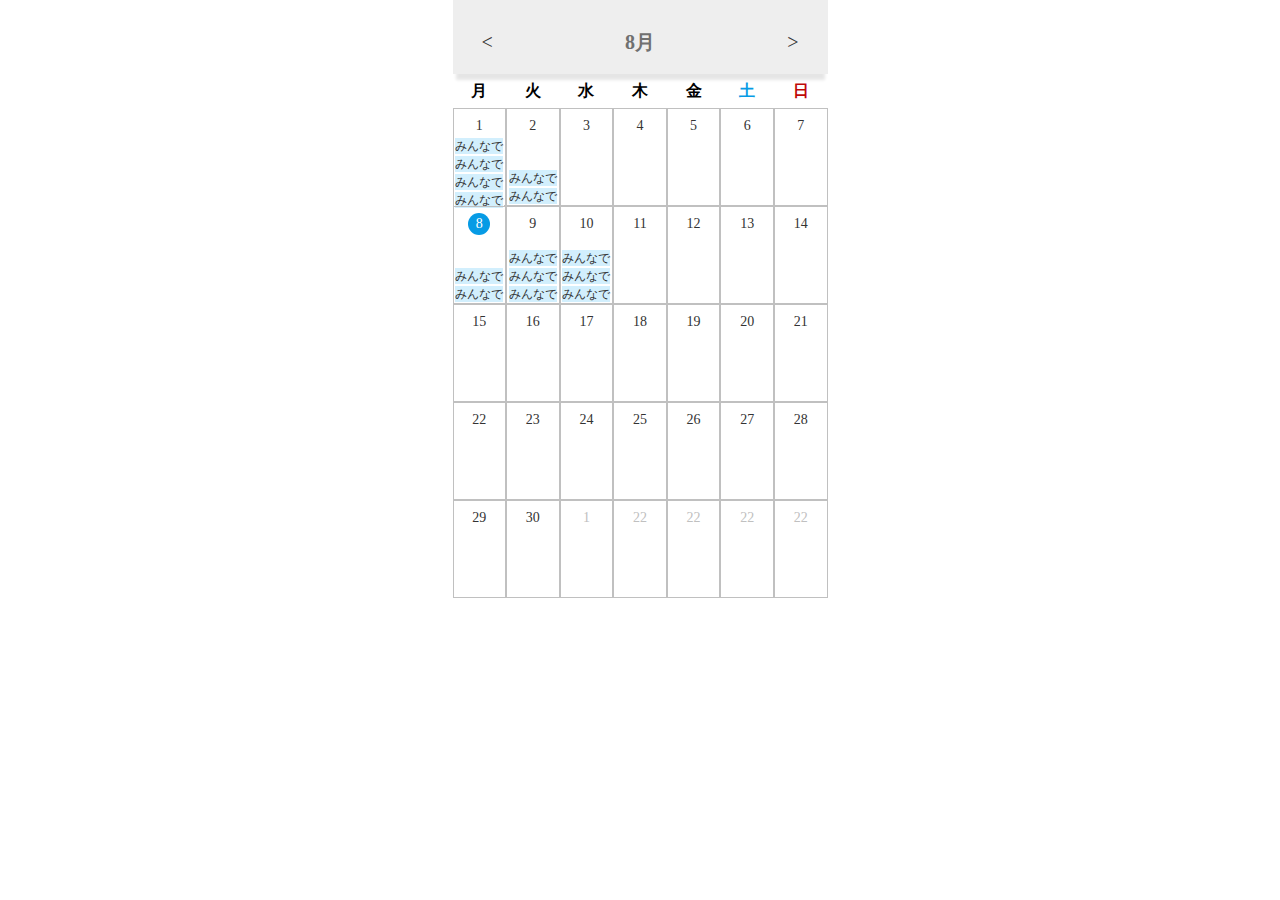
<file: index.html>
<!DOCTYPE html>
<html>
<head>
<meta http-equiv="X-UA-Compatible" content="IE=edge">
<title></title>
<meta charset="utf-8">
<meta name="description" content="">
<meta name="author" content="">
<meta name="viewport" content="width=device-width, initial-scale=1">
<link rel="stylesheet" href="reset.css">
<link rel="stylesheet" href="style.css">
<!--[if lt IE 9]>
<script src="//cdn.jsdelivr.net/html5shiv/3.7.2/html5shiv.min.js"></script>
<script src="//cdnjs.cloudflare.com/ajax/libs/respond.js/1.4.2/respond.min.js"></script>
<![endif]-->
<link rel="shortcut icon" href="">
</head>
<body>
<div class="wrapper">
  <header>
    <div class="header_contents">
      <span><a href="#"><</a></span>　<p>8月</p>　<span><a href="#">></a></span>
    </div><!-- header_contents -->
  </header>

  <div class="contents">
    <ul class="contents_week">
      <li>月</li>
      <li>火</li>
      <li>水</li>
      <li>木</li>
      <li>金</li>
      <li class="saturday">土</li>
      <li class="sunday">日</li>
   </ul>
   <div class="contents_number">
    <ul>
      <li>
        <a href="calender_detail.html">
          <span>1</span>
          <div class="contents_number_event_wrap">
            <span class="contents_number_event">みんなで</span>
            <span class="contents_number_event">みんなで</span>
            <span class="contents_number_event">みんなで</span>
            <span class="contents_number_event">みんなで</span>
          </div>
        </a>
      </li>
      <li><a href="calender_detail.html">
        <span>2</span>
        <div class="contents_number_event_wrap">
          <span class="contents_number_event">みんなで</span>
          <span class="contents_number_event">みんなで</span>
        </div>
      </a></li>
      <li><a href="calender_detail.html"><span>3</span></a></li>
      <li><a href="calender_detail.html"><span>4</span></a></li>
      <li><a href="calender_detail.html"><span>5</span></a></li>
      <li><a href="calender_detail.html"><span>6</span></a></li>
      <li><a href="calender_detail.html"><span>7</span></a></li>
    </ul>
    <ul>
      <li><a class="today_circle" href="calender_detail.html"><span class="today_circle_color">8</span>
        <div class="contents_number_event_wrap">
          <span class="contents_number_event">みんなで</span>
          <span class="contents_number_event">みんなで</span>
        </div>
      </a></li>
      <li><a href="calender_detail.html"><span>9</span>
        <div class="contents_number_event_wrap">
          <span class="contents_number_event">みんなで</span>
          <span class="contents_number_event">みんなで</span>
          <span class="contents_number_event">みんなで</span>
        </div>
      </a></li>
      <li><a href="calender_detail.html"><span>10</span>
        <div class="contents_number_event_wrap">
          <span class="contents_number_event">みんなで</span>
          <span class="contents_number_event">みんなで</span>
          <span class="contents_number_event">みんなで</span>
        </div>
      </a></li>
      <li><a href="calender_detail.html"><span>11</span></a></li>
      <li><a href="calender_detail.html"><span>12</span></a></li>
      <li><a href="calender_detail.html"><span>13</span></a></li>
      <li><a href="calender_detail.html"><span>14</span></a></li>
    </ul>
    <ul>
      <li><a href="calender_detail.html"><span>15</span></a></li>
      <li><a href="calender_detail.html"><span>16</span></a></li>
      <li><a href="calender_detail.html"><span>17</span></a></li>
      <li><a href="calender_detail.html"><span>18</span></a></li>
      <li><a href="calender_detail.html"><span>19</span></a></li>
      <li><a href="calender_detail.html"><span>20</span></a></li>
      <li><a href="calender_detail.html"><span>21</span></a></li>
    </ul>
    <ul>
      <li><a href="calender_detail.html"><span>22</span></a></li>
      <li><a href="calender_detail.html"><span>23</span></a></li>
      <li><a href="calender_detail.html"><span>24</span></a></li>
      <li><a href="calender_detail.html"><span>25</span></a></li>
      <li><a href="calender_detail.html"><span>26</span></a></li>
      <li><a href="calender_detail.html"><span>27</span></a></li>
      <li><a href="calender_detail.html"><span>28</span></a></li>
    </ul>
    <ul>
      <li><a href="calender_detail.html"><span>29</span></a></li>
      <li><a href="calender_detail.html"><span>30</span></a></li>
      <li><a class="next_month" href="calender_detail.html"><span>1</span></a></li>
      <li><a class="next_month" href="calender_detail.html"><span>22</span></a></li>
      <li><a class="next_month" href="calender_detail.html"><span>22</span></a></li>
      <li><a class="next_month" href="calender_detail.html"><span>22</span></a></li>
      <li><a class="next_month" href="calender_detail.html"><span>22</span></a></li>
    </ul>

   </div><!-- contents_number -->
  </div><!-- contents -->
</div><!-- wrapper -->

<!-- Place your content here -->
<!-- SCRIPTS -->
<!-- Example: <script src="//ajax.googleapis.com/ajax/libs/jquery/1.11.1/jquery.min.js"></script> -->
</body>
</html>
</file>
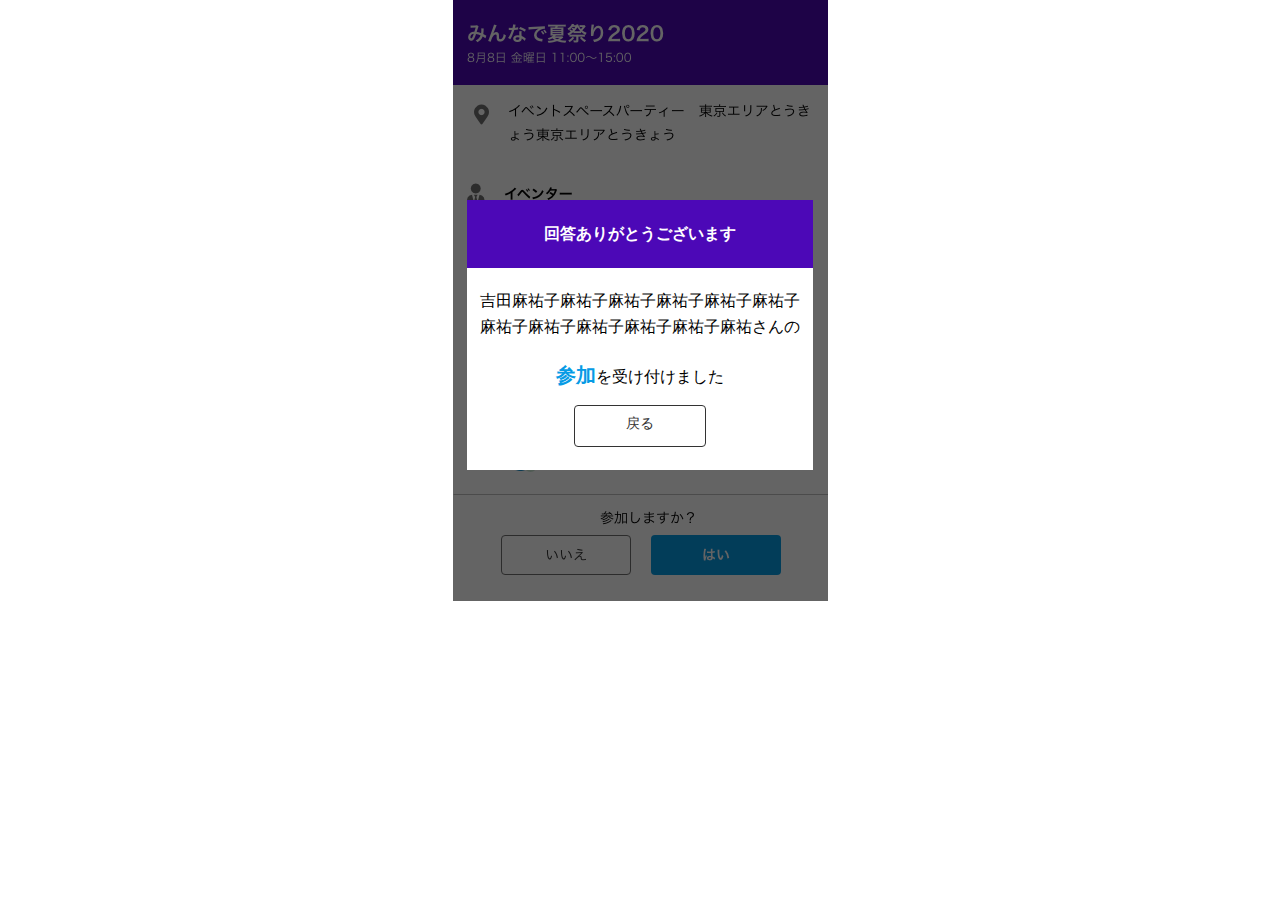
<file: answer_join.html>
<!DOCTYPE html>
<html>
<head>
<meta http-equiv="X-UA-Compatible" content="IE=edge">
<title></title>
<meta charset="utf-8">
<meta name="description" content="">
<meta name="author" content="">
<meta name="viewport" content="width=device-width, initial-scale=1">
<link rel="stylesheet" href="reset.css">
<link rel="stylesheet" href="style.css">
<!--[if lt IE 9]>
<script src="//cdn.jsdelivr.net/html5shiv/3.7.2/html5shiv.min.js"></script>
<script src="//cdnjs.cloudflare.com/ajax/libs/respond.js/1.4.2/respond.min.js"></script>
<![endif]-->
<link rel="shortcut icon" href="">
<link href="https://use.fontawesome.com/releases/v5.6.1/css/all.css" rel="stylesheet">
</head>
<body class="answer_wrap">
  <div class="wrapper">
    <div class="answer_box">
      <p class="answer_box_head">回答ありがとうございます</p>
      <span class="answer_box_name">吉田麻祐子麻祐子麻祐子麻祐子麻祐子麻祐子<br>
  麻祐子麻祐子麻祐子麻祐子麻祐子麻祐さんの</span>
      <p class="answer_box_answer"><span class="join_text">参加</span>を受け付けました</p>
      <a href="index.html" class="answer_return">戻る</a>
    </div><!-- answer_box -->
  </div><!-- wrapper -->

<!-- Place your content here -->
<!-- SCRIPTS -->
<!-- Example: <script src="//ajax.googleapis.com/ajax/libs/jquery/1.11.1/jquery.min.js"></script> -->
</body>
</html>
</file>
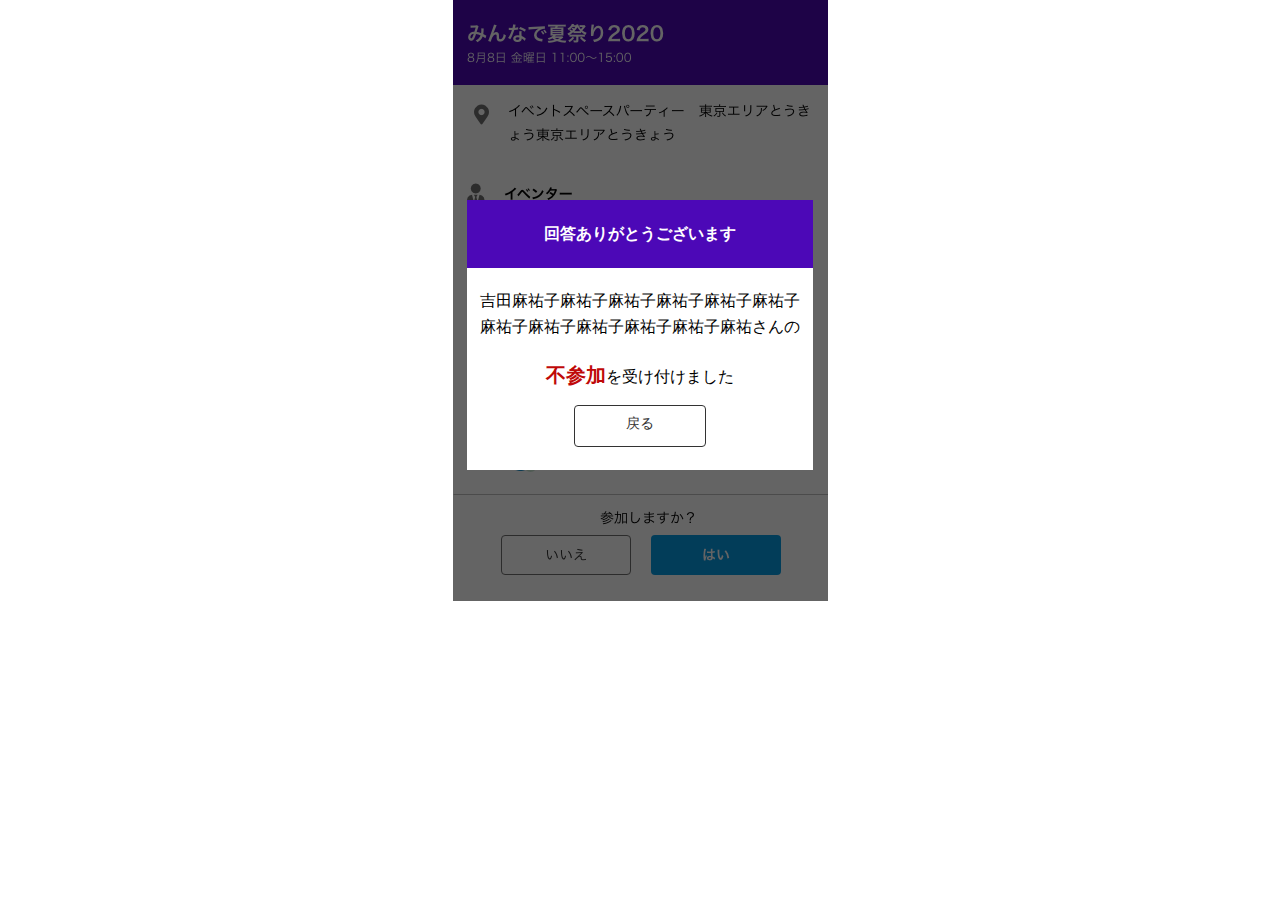
<file: answer_no_join.html>
<!DOCTYPE html>
<html>
<head>
<meta http-equiv="X-UA-Compatible" content="IE=edge">
<title></title>
<meta charset="utf-8">
<meta name="description" content="">
<meta name="author" content="">
<meta name="viewport" content="width=device-width, initial-scale=1">
<link rel="stylesheet" href="reset.css">
<link rel="stylesheet" href="style.css">
<!--[if lt IE 9]>
<script src="//cdn.jsdelivr.net/html5shiv/3.7.2/html5shiv.min.js"></script>
<script src="//cdnjs.cloudflare.com/ajax/libs/respond.js/1.4.2/respond.min.js"></script>
<![endif]-->
<link rel="shortcut icon" href="">
<link href="https://use.fontawesome.com/releases/v5.6.1/css/all.css" rel="stylesheet">
</head>
<body class="answer_wrap">
<div class="wrapper">
  <div class="answer_box">
    <p class="answer_box_head">回答ありがとうございます</p>
    <span class="answer_box_name">吉田麻祐子麻祐子麻祐子麻祐子麻祐子麻祐子<br>
麻祐子麻祐子麻祐子麻祐子麻祐子麻祐さんの</span>
    <p class="answer_box_answer"><span class="join_no_text">不参加</span>を受け付けました</p>
    <a href="index.html" class="answer_return">戻る</a>
  </div><!-- answer_box -->
</div><!-- wrapper -->
<!-- Place your content here -->
<!-- SCRIPTS -->
<!-- Example: <script src="//ajax.googleapis.com/ajax/libs/jquery/1.11.1/jquery.min.js"></script> -->
</body>
</html>
</file>
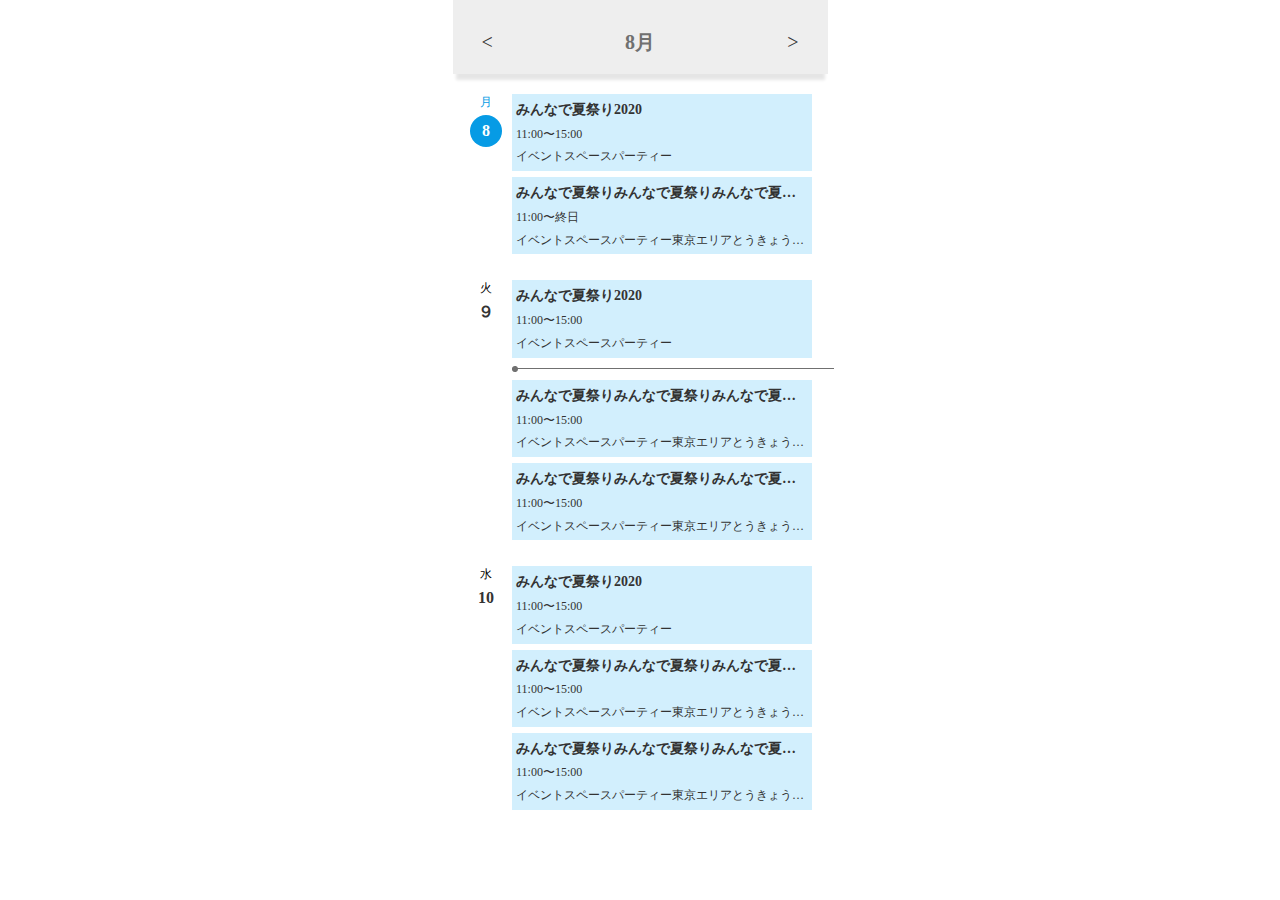
<file: calender_detail.html>
<!DOCTYPE html>
<html>
<head>
<meta http-equiv="X-UA-Compatible" content="IE=edge">
<title></title>
<meta charset="utf-8">
<meta name="description" content="">
<meta name="author" content="">
<meta name="viewport" content="width=device-width, initial-scale=1">
<link rel="stylesheet" href="reset.css">
<link rel="stylesheet" href="style.css">
<!--[if lt IE 9]>
<script src="//cdn.jsdelivr.net/html5shiv/3.7.2/html5shiv.min.js"></script>
<script src="//cdnjs.cloudflare.com/ajax/libs/respond.js/1.4.2/respond.min.js"></script>
<![endif]-->
<link rel="shortcut icon" href="">
</head>
<body>
<div class="wrapper">
  <header>
    <div class="header_contents">
      <span><a href="#"><</a></span>　<p>8月</p>　<span><a href="#">></a></span>
    </div><!-- header_contents -->
  </header>

  <div class="contents">
   <div class="contents_timeline">
     <div class="contents_timeline_title">
       <p class="contents_timeline_title_week derail_today_month">月</p>
       <p class="contents_timeline_title_number derail_today_number">8</p>
     </div><!-- contents_timeline_title -->
      <div class="contents_timeline_contents">
        <a href="event_top.html" class="contents_timeline_wrap">
          <p class="contents_timeline_contents_title">みんなで夏祭り2020</p>
          <p class="contents_timeline_contents_time">11:00〜15:00</p>
          <p class="contents_timeline_contents_place">イベントスペースパーティー</p>
        </a><!-- contents_timeline_wrap -->
        <a  href="event_top.html" class="contents_timeline_wrap">
          <p class="contents_timeline_contents_title">みんなで夏祭りみんなで夏祭りみんなで夏…</p>
          <p class="contents_timeline_contents_time">11:00〜終日</p>
          <p class="contents_timeline_contents_place">イベントスペースパーティー東京エリアとうきょう…</p>
        </a><!-- contents_timeline_wrap -->
      </div><!-- contents_timeline_contents -->
   </div><!-- contents_timeline -->

   <div class="contents_timeline">
     <div class="contents_timeline_title">
       <p class="contents_timeline_title_week">火</p>
       <p class="contents_timeline_title_number">９</p>
     </div><!-- contents_timeline_title -->
      <div class="contents_timeline_contents">
        <a href="event_top.html" class="contents_timeline_wrap under_img">
          <p class="contents_timeline_contents_title">みんなで夏祭り2020</p>
          <p class="contents_timeline_contents_time">11:00〜15:00</p>
          <p class="contents_timeline_contents_place">イベントスペースパーティー</p>
        </a><!-- contents_timeline_wrap -->
        <img src="images/timeline.png" class="timeline">
        <a href="event_top.html" class="contents_timeline_wrap">
          <p class="contents_timeline_contents_title">みんなで夏祭りみんなで夏祭りみんなで夏…</p>
          <p class="contents_timeline_contents_time">11:00〜15:00</p>
          <p class="contents_timeline_contents_place">イベントスペースパーティー東京エリアとうきょう…</p>
        </a><!-- contents_timeline_wrap -->
        <a href="event_top.html" class="contents_timeline_wrap">
          <p class="contents_timeline_contents_title">みんなで夏祭りみんなで夏祭りみんなで夏…</p>
          <p class="contents_timeline_contents_time">11:00〜15:00</p>
          <p class="contents_timeline_contents_place">イベントスペースパーティー東京エリアとうきょう…</p>
        </a><!-- contents_timeline_wrap -->
      </div><!-- contents_timeline_contents -->
   </div><!-- contents_timeline -->

   <div class="contents_timeline">
     <div class="contents_timeline_title">
       <p class="contents_timeline_title_week">水</p>
       <p class="contents_timeline_title_number">10</p>
     </div><!-- contents_timeline_title -->
      <div class="contents_timeline_contents">
        <a href="event_top.html" class="contents_timeline_wrap">
          <p class="contents_timeline_contents_title">みんなで夏祭り2020</p>
          <p class="contents_timeline_contents_time">11:00〜15:00</p>
          <p class="contents_timeline_contents_place">イベントスペースパーティー</p>
        </a><!-- contents_timeline_wrap -->
        <a href="event_top.html" class="contents_timeline_wrap">
          <p class="contents_timeline_contents_title">みんなで夏祭りみんなで夏祭りみんなで夏…</p>
          <p class="contents_timeline_contents_time">11:00〜15:00</p>
          <p class="contents_timeline_contents_place">イベントスペースパーティー東京エリアとうきょう…</p>
        </a><!-- contents_timeline_wrap -->
        <a href="event_top.html" class="contents_timeline_wrap">
          <p class="contents_timeline_contents_title">みんなで夏祭りみんなで夏祭りみんなで夏…</p>
          <p class="contents_timeline_contents_time">11:00〜15:00</p>
          <p class="contents_timeline_contents_place">イベントスペースパーティー東京エリアとうきょう…</p>
        </a><!-- contents_timeline_wrap -->
      </div><!-- contents_timeline_contents -->
   </div><!-- contents_timeline -->

  </div><!-- contents -->
</div><!-- wrapper -->

<!-- Place your content here -->
<!-- SCRIPTS -->
<!-- Example: <script src="//ajax.googleapis.com/ajax/libs/jquery/1.11.1/jquery.min.js"></script> -->
</body>
</html>
</file>
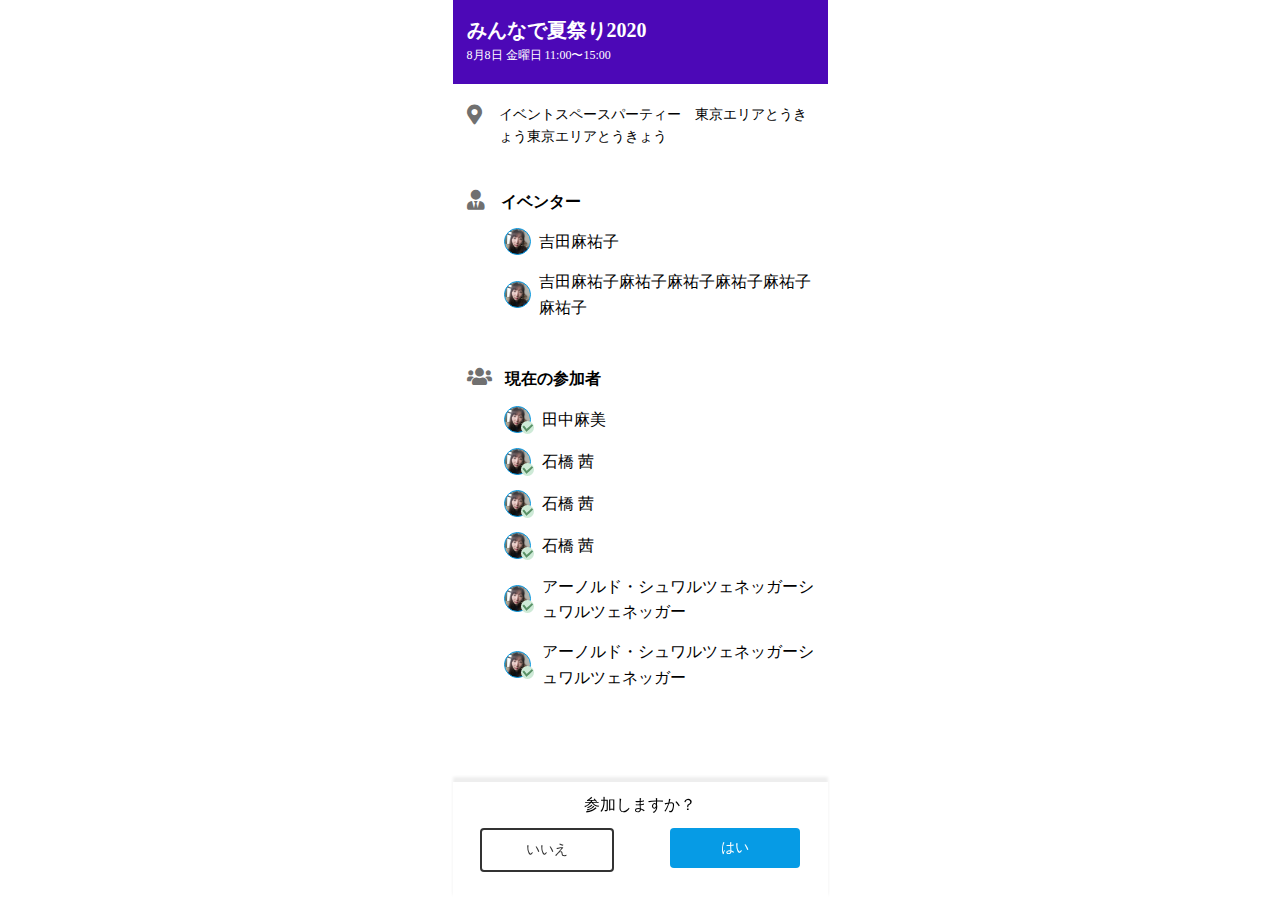
<file: event_top.html>
<!DOCTYPE html>
<html>
<head>
<meta http-equiv="X-UA-Compatible" content="IE=edge">
<title></title>
<meta charset="utf-8">
<meta name="description" content="">
<meta name="author" content="">
<meta name="viewport" content="width=device-width, initial-scale=1">
<link rel="stylesheet" href="reset.css">
<link rel="stylesheet" href="style.css">
<!--[if lt IE 9]>
<script src="//cdn.jsdelivr.net/html5shiv/3.7.2/html5shiv.min.js"></script>
<script src="//cdnjs.cloudflare.com/ajax/libs/respond.js/1.4.2/respond.min.js"></script>
<![endif]-->
<link rel="shortcut icon" href="">
<link href="https://use.fontawesome.com/releases/v5.6.1/css/all.css" rel="stylesheet">
</head>
<body>
<div class="wrapper">
  <header class="campaign">
    <div class="campaign_title">
      <p class="campaign_title_title">みんなで夏祭り2020</p>
      <p class="campaign_title_name">8月8日 金曜日 11:00〜15:00</p>
    </div><!-- campaign_title -->
  </header>
  <div class="event_contents">
    <!-- 場所 -->
    <div class="event_contents_place">
      <span><i class="fas fa-map-marker-alt"></i></span>
      <p>イベントスペースパーティー　東京エリアとうきょう東京エリアとうきょう</p>
    </div><!-- event_place -->

    <!-- イベンター -->
    <div class="event_contents_eventer">
      <div class="event_contents_eventer_title">
        <span><i class="fas fa-user-tie"></i></span>
        <p>イベンター</p>
      </div><!-- event_contents_eventer_title -->
      <div class="event_contents_eventer_people">
        <div class="event_contents_eventer_people_1">
          <img src="images/yoshida.png">
          <p>吉田麻祐子</p>
        </div><!-- event_contents_eventer_people_1 -->
        <div class="event_contents_eventer_people_2">
          <img src="images/yoshida.png">
          <p>吉田麻祐子麻祐子麻祐子麻祐子麻祐子麻祐子</p>
        </div><!-- event_contents_eventer_people_1 -->
      </div><!-- event_contents_eventer_people -->
    </div><!-- event_contents_eventer -->

　　　<!-- 現在の参加者 -->
    <div class="contents_entry">
      <div class="contents_entry_title">
        <span><i class="fas fa-users"></i></span>
        <p>現在の参加者</p>
      </div><!--  contents_entry_title -->
      <div class="contents_entry_people">
        <div class="contents_entry_people_1">
          <img src="images/yoshida_check.png">
          <p>田中麻美</p>
        </div><!-- contents_entry_people_1 -->
        <div class="contents_entry_people_1">
          <img src="images/yoshida_check.png">
          <p>石橋 茜</p>
        </div><!-- contents_entry_people_1 -->
        <div class="contents_entry_people_1">
          <img src="images/yoshida_check.png">
          <p>石橋 茜</p>
        </div><!-- contents_entry_people_1 -->
        <div class="contents_entry_people_1">
          <img src="images/yoshida_check.png">
          <p>石橋 茜</p>
        </div><!-- contents_entry_people_1 -->
        <div class="contents_entry_people_1">
          <img src="images/yoshida_check.png">
          <p>アーノルド・シュワルツェネッガーシュワルツェネッガー</p>
        </div><!-- contents_entry_people_1 -->

        <div class="contents_entry_people_1">
          <img src="images/yoshida_check.png">
          <p>アーノルド・シュワルツェネッガーシュワルツェネッガー</p>
        </div><!-- contents_entry_people_1 -->

      </div><!-- contents_entry_people -->
    </div><!-- contents_entry -->

  </div><!-- contents -->
  <!-- 参加ボタン -->
  <div class="join">
    <p>参加しますか？</p>
   <div class="join_button_box">
     <!--
     <form name="test">
       <input type="button" value="Googleへ移動" onClick="kakunin()">
     </form>
   -->

    <a href="answer_no_join.html" class="join_no join_button">いいえ</a>
    <a href="answer_join.html" class="join_yes join_button">はい</a>
  </div><!-- join_button_box -->
  </div><!-- join -->
</div><!-- wrapper -->


<!-- Place your content here -->
<!-- SCRIPTS -->
<!-- Example: <script src="//ajax.googleapis.com/ajax/libs/jquery/1.11.1/jquery.min.js"></script> -->
</body>
</html>
</file>
<file: style.css>
.wrapper {
  margin: 0 auto;
  width: 375px;
  line-height: 1.6;
}
a {
  text-decoration:none;
  color: #333;
}
/*** ここからヘッダー  ****************************/
header {
  background: #eee;
  height: 74px;
  box-shadow: 0px 9px 3px -3px rgba(0,0,0,0.1);
-webkit-box-shadow: 0px 9px 3px -3px rgba(0,0,0,0.1);
-moz-box-shadow: 0px 9px 3px -3px rgba(0,0,0,0.1);

}
.header_contents {
  position: fixed;
      top: 0;
      background: #eee;
      width: 375px;
      height: 48px;
      color: #707070;
      display: flex;
      justify-content: space-around;
      padding-top: 26px;
}
.header_contents p {
  font-size: 20px;
  font-weight: bold;
}
.header_contents span {
  font-size: 20px;
}
/*** ここまでヘッダー  ****************************/
/*** ここからコンテンツ  ****************************/
/* 曜日*/
.contents_number_event_wrap {
  line-height: 1;
}
.contents_week {
  display: flex;
  font-weight: bold;
  justify-content: space-around;
  height: 34px;
  line-height: 34px;
}
.saturday {
  color: #069BE5;
}
.sunday {
  color: #BF0909;
}
/* 曜日ここまで*/
.contents_number ul {
  display: flex;
  justify-content: space-around;
}
.contents_number li {
  border: 1px solid #C0C0C0;
  width: 53.5px;
  height: 90px;
  text-align: center;
  padding-top: 6px;
  font-size: 14px;
  display: flex;
  flex-direction: column;
  align-items: center;
}

.contents_number li > a {
  display: flex;
  flex-direction: column;
  justify-content: space-between;
  align-items: center;
  height: 100%;
  width: 100%;
}

.contents_number_event {
  display: block;
  font-size: 12px;
  background: #D2EFFD;
  color: #333;
  border: 1px solid #fff;
  padding-top: 2px;
  padding-bottom: 2px;
}

.next_month {
  color:#C0C0C0;
}
span.today_circle_color{
  display: inline-block;
  width: 22px;
  height: 22px;
  border-radius: 50%;
  background:#069BE5;
  color: #fff;
  text-align:center;
  line-height: 22px;

}
/*** ここまでコンテンツ  ****************************/

/*** calender_detail.html  ****************************/
.contents_timeline{
  display: flex;
  width: 340px;
  line-height: 1.4;
  /*background: red;*/
  margin: 20px auto 4px;
  justify-content: space-between;
}
.contents_timeline_title {
  display: flex;
  flex-direction: column;
  align-items: center;
  width: 32px;
}
/* タイムライン曜日＆日付 */
.contents_timeline_contents {
  width: calc(100% - 42px);
}

.contents_timeline_title_number {
  font-size: 16px;
  color: #333;
  font-weight: bold;
}
/*月*/
.contents_timeline_title_week {
  font-size: 12px;
  margin-bottom: 4px;

}
.derail_today_month {
  color: #069BE5;
}
.derail_today_number {
  background: #069BE5;
  width: 32px;
  height: 32px;
  border-radius: 50%;
  text-align: center;
  line-height: 32px;
  color: #fff;
}
.contents_timeline_wrap {
  width: 292px;
  background: #D2EFFD;
  padding: 6px 4px;
  margin-bottom: 6px;
  display: block;
}
.contents_timeline_contents_title {
  font-weight: bold;
  font-size: 14px;
  margin-bottom: 6px;
}
.contents_timeline_contents_time {
  font-size: 12px;
  margin-bottom: 6px;
}
.contents_timeline_contents_place {
  font-size: 12px;
}
/*now_time_line*/
img.timeline {
  position: relative;
  top: -2px;
}
.under_img {
  margin-bottom: 0;
}
/***** カレンダー詳細 ******************************************/
.campaign {
  background: #4C08B7;
  width: 375px;
  height: 84px;
  box-shadow: none;
}
.campaign_title {
  color: #fff;
  width: 347px;
  margin: 0 auto;

}
.campaign_title_title {
  font-size: 20px;
  font-weight: bold;
  padding-top: 14px;
}
.campaign_title_name {
  font-size: 12px;
}
/* event_contents */
.event_contents {
  width: 347px;
  margin: 0 auto;
  margin-top: 20px;
  /*padding-top: 84px;*/
}
.event_contents_place {
  display: flex;
  line-height: 1.6;
}
.event_contents_place span {
  color: #707070;
  width: 28px;
  text-align: left;
  margin-right: 14px;
}
i.fa-map-marker-alt, i.fa-user-tie, i.fa-users {
  font-size: 20px;
}
.event_contents_place p {
  font-size: 14px;
}
/*イベンター*/
.event_contents_eventer_title {
  display: flex;
  margin-top: 40px;
}
 .event_contents_eventer_title span {
   color: #707070;
   width: 28px;
   text-align: left;
   margin-right: 6px;
 }
 .event_contents_eventer_title p {
   font-weight: bold;
 }
 .event_contents_eventer_people {
   display: flex;
   flex-flow: column;
   margin-top: 14px;
   width: 320px;
   margin-left: 37px;
 }
 .event_contents_eventer_people_1, .event_contents_eventer_people_2 {
   display: flex;
   align-items: center;
   line-height: 1.6;
 }
  .event_contents_eventer_people_1 {
    margin-right: 40px;
    margin-bottom: 14px;
  }
 .event_contents_eventer_people img {
   margin-right: 8px;
 }

 /*現在の参加者*/
 .contents_entry_title {
   display: flex;
   margin-top: 20px;
  margin-bottom: 14px;
 }
 .contents_entry_title span {
   color: #707070;
   width: 28px;
   text-align: left;
   margin-right: 10px;
 }
 .contents_entry_title p{
   font-weight: bold;
 }

 .contents_entry_people_1 {
   display: flex;
   align-items: center;
   width: 320px;
   margin-left: 37px;
   margin-top: 14px;
 }
 .contents_entry_people_1 img {
   margin-right: 8px;
 }
 /*送信ボタンダイアログ*/
 .join {
   width: 375px;
   padding-top: 10px;
   padding-bottom: 28px;
   background: #fff;
   position: fixed;
   bottom: 0;
   box-shadow: 0 -5px 3px #eee;
 }
 .join p {
   text-align: center;
 }
 .join_button_box {
   display: flex;
   justify-content: space-around;
   margin-top: 10px;
 }
 .join_button {
  display : inline-block;
  border-radius : 4px;
  font-size : 14px;
  text-align : center;
  width: 130px;
  height: 40px;
  line-height: 40px;
  background: #069BE5;
  color : #ffffff;
  border: none;
}
.join_no {
  background: #fff;
  color: #333;
  border: solid #333 2px;
}
.join_yes {
  background: #069BE5;
  color: #fff;
}
/** 回答YES *******************************/

.answer_wrap {
  background-image: url(images/answer_join_back.png);
  background-size: 375px;
  width: 375px;
  background-repeat: no-repeat;
  margin: 0 auto;
  text-align: center;
  background-position: center top;
}
.answer_box {
  width: 346px;
  height: 270px;
  background: #fff;
  margin: 200px auto;
  text-align: center;
}
.answer_box_head {
  background: #4C08B7;
  width: 346px;
  height: 68px;
  color: #fff;
  font-weight: bold;
  text-align: center;
  display: flex;
  align-items: center;
  justify-content: center;
}
.answer_box_name {
  display: block;
  padding-top: 20px;
}
.join_text {
  font-size: 20px;
  font-weight: bold;
  color: #069BE5;
}
.join_no_text {
  font-size: 20px;
  font-weight: bold;
  color: #BF0909;
}
.answer_box_answer {
  text-align: center;
  margin-top: 20px;
}
.answer_box_answer span {
  font-size: 20px;
}
.answer_return{
  display: inline-block;
  border-radius: 4px;
  font-size: 14px;
  text-align: center;
  width: 130px;
  height: 40px;
  line-height: 36px;
  background: #fff;
margin-top: 14px;
border: 1px solid #333;
}
</file>
